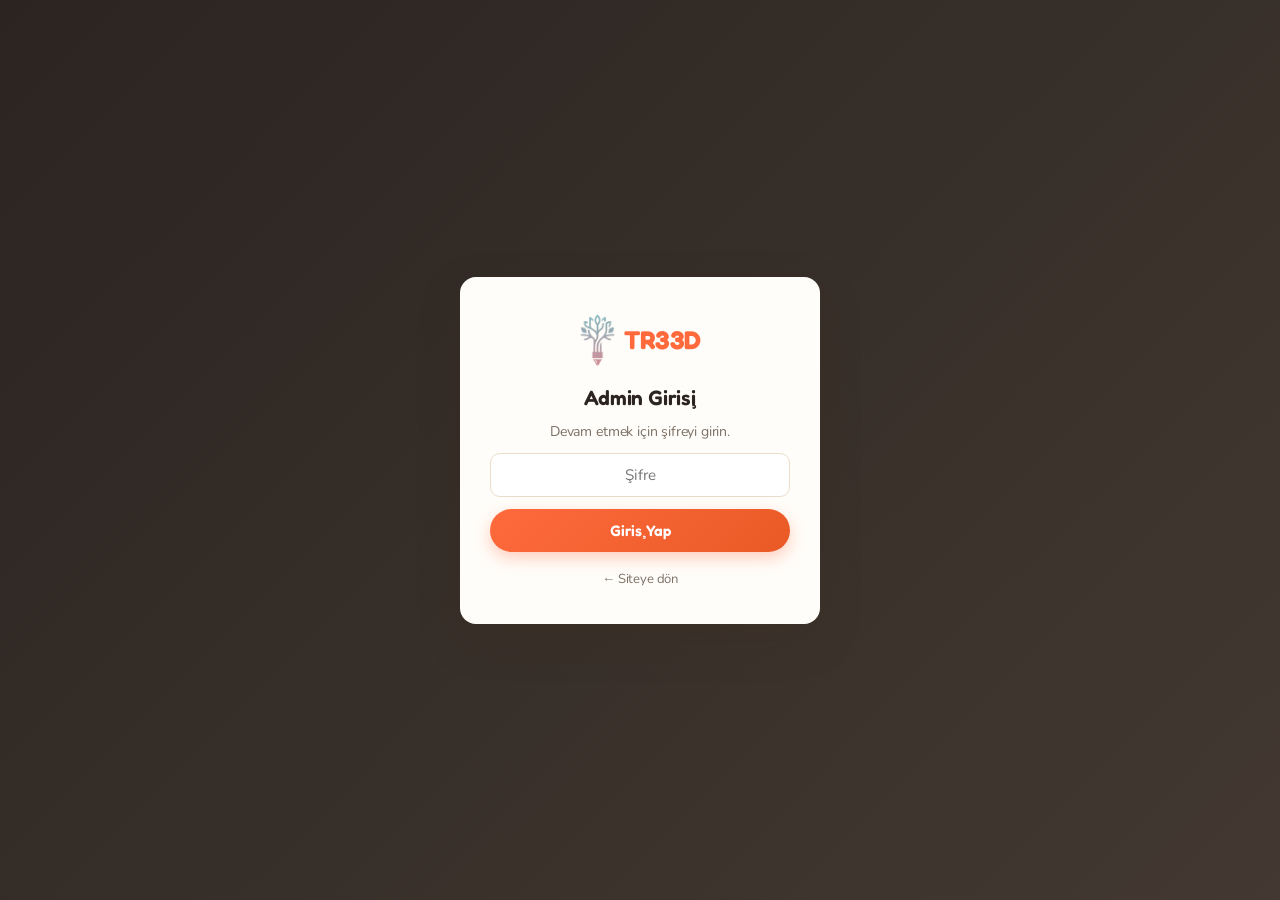
<file: admin.html>
<!doctype html>
<html lang="tr">
<head>
<meta charset="UTF-8" />
<meta name="viewport" content="width=device-width, initial-scale=1.0" />
<meta name="robots" content="noindex, nofollow" />
<title>TR33D — Admin</title>
<link rel="icon" href="assets/images/icons/favicon.svg" type="image/svg+xml" />
<link rel="preconnect" href="https://fonts.googleapis.com" />
<link rel="preconnect" href="https://fonts.gstatic.com" crossorigin />
<link href="https://fonts.googleapis.com/css2?family=Fredoka:wght@500;600;700&family=Nunito:wght@400;500;600;700;800&display=swap" rel="stylesheet" />
<link rel="stylesheet" href="css/style.css?v=14" />
<link rel="stylesheet" href="css/admin.css?v=14" />
</head>
<body class="admin-body">

<!-- ===== ŞİFRE EKRANI ===== -->
<div id="admin-gate" class="admin-gate">
  <form id="gate-form" class="admin-gate-card">
    <span class="logo admin-gate-logo"><img src="assets/images/logo-icon.png" class="logo-mark" alt="TR33D logosu" /><span class="logo-text">TR3<span>3D</span></span></span>
    <h1>Admin Girişi</h1>
    <p>Devam etmek için şifreyi girin.</p>
    <input type="password" id="gate-password" placeholder="Şifre" autocomplete="off" required />
    <button type="submit" class="btn btn-primary btn-block">Giriş Yap</button>
    <p class="admin-gate-error" id="gate-error" hidden>Şifre yanlış.</p>
    <a href="index.html" class="admin-gate-back">← Siteye dön</a>
  </form>
</div>

<!-- ===== ADMIN PANELİ ===== -->
<div id="admin-panel" class="admin-panel" hidden>
  <header class="admin-header">
    <span class="logo"><img src="assets/images/logo-icon.png" class="logo-mark" alt="TR33D logosu" /><span class="logo-text">TR3<span>3D</span></span></span>
    <span class="admin-badge">Admin Panel</span>
    <a href="index.html" class="btn btn-outline admin-header-link" target="_blank" rel="noopener">Siteyi Görüntüle</a>
  </header>

  <main class="admin-main">

    <section class="admin-card" id="token-section">
      <h2>GitHub Bağlantısı</h2>
      <p class="admin-hint">
        Bu panelden yapılan ürün ekleme/silme işlemleri doğrudan <strong>HalilALPAK/Mesh_3D</strong> deposuna
        yazılır ve site birkaç dakika içinde otomatik güncellenir. Bunun için "Contents: Read and write"
        izni verilmiş bir GitHub erişim anahtarı (Personal Access Token) gerekir. Anahtarınız yalnızca bu
        tarayıcıda (localStorage) saklanır; bizim sunucumuza değil, doğrudan GitHub'a gönderilir. Anahtarı
        kimseyle paylaşmayın ve ortak/paylaşımlı bir bilgisayardaysanız işiniz bitince "Kaldır"a basın.
      </p>
      <form id="token-form" class="admin-token-form">
        <input type="password" id="token-input" placeholder="GitHub erişim anahtarı (ghp_... veya github_pat_...)" autocomplete="off" />
        <button type="submit" class="btn btn-primary">Kaydet</button>
        <button type="button" id="token-clear-btn" class="btn btn-outline">Kaldır</button>
      </form>
      <p class="admin-token-status" id="token-status"></p>
    </section>

    <section class="admin-card">
      <h2 id="form-heading">Yeni Ürün Ekle</h2>
      <form id="add-product-form" class="admin-form">
        <div class="admin-form-row" id="existing-photos-row" hidden>
          <label>Mevcut Görseller</label>
          <div id="existing-photos" class="admin-existing-photos"></div>
          <span class="admin-field-hint">Kaldırmak istediğiniz görselin üzerindeki ✕'e basın. Kaydedince silinir.</span>
        </div>
        <div class="admin-form-row">
          <label for="p-images" id="p-images-label">Ürün Görseli</label>
          <input type="file" id="p-images" accept="image/*" multiple />
          <span class="admin-field-hint" id="p-images-hint">Birden fazla fotoğraf seçebilirsiniz (ilk seçilen kapak fotoğrafı olur).</span>
        </div>
        <div class="admin-form-row">
          <label for="p-name">Ürün Adı</label>
          <input type="text" id="p-name" required />
        </div>
        <div class="admin-form-row">
          <label for="p-category">Kategori</label>
          <select id="p-category" required></select>
        </div>
        <div class="admin-form-row">
          <label for="p-desc">Açıklama</label>
          <textarea id="p-desc" rows="3" required></textarea>
        </div>
        <div class="admin-form-row">
          <label>Adete Göre Fiyat</label>
          <div id="tiers-container" class="admin-tiers"></div>
          <button type="button" id="add-tier-btn" class="btn btn-outline btn-sm">+ Kademe Ekle</button>
        </div>
        <div class="admin-form-row">
          <label>Görünürlük</label>
          <div class="admin-radio-group">
            <label class="admin-radio"><input type="radio" name="visibility" value="featured" /> Öne Çıkar</label>
            <label class="admin-radio"><input type="radio" name="visibility" value="hero" /> En Öne Çıkar</label>
          </div>
          <span class="admin-field-hint">"En Öne Çıkar" seçilirse bu ürün ana sayfanın en üstünde büyük gösterilir (önceki büyük ürünün yerini alır). Hiçbiri seçilmezse ürün yalnızca kendi kategorisinde listelenir.</span>
        </div>
        <button type="submit" class="btn btn-primary btn-block" id="upload-btn">Yükle</button>
        <button type="button" class="btn btn-outline btn-block" id="cancel-edit-btn" hidden>Düzenlemeyi İptal Et</button>
        <p class="admin-status" id="add-status"></p>
      </form>
    </section>

    <section class="admin-card">
      <h2>Mevcut Ürünler</h2>
      <div id="product-list" class="admin-product-list">
        <p class="admin-hint">GitHub anahtarını kaydedince ürünler burada listelenir.</p>
      </div>
    </section>

  </main>
</div>

<script type="module" src="js/admin.js?v=14"></script>
</body>
</html>
</file>
<file: css/style.css>
/* TR33D - stil dosyası */

:root {
  --navy: #2b2420;
  --navy-light: #4a3f37;
  --accent: #ff6a3d;
  --accent-dark: #e2551f;
  --accent-soft: #fff1ea;
  --success: #2f9e5b;
  --success-dark: #227a45;
  --success-soft: #e7f8ee;
  --whatsapp: #25d366;
  --whatsapp-dark: #1ebc59;
  --bg: #faf6ef;
  --bg-alt: #f2e9db;
  --card-bg: #fffdf9;
  --text: #2b2420;
  --text-muted: #7d7166;
  --border: #e9ddc9;
  --border-soft: #f1e7d6;
  --radius: 16px;
  --shadow: 0 2px 12px rgba(60, 42, 24, 0.08);
  --shadow-lg: 0 16px 44px rgba(60, 42, 24, 0.18);
  --star: #f5a623;
  --font-heading: "Fredoka", "Segoe UI", "Trebuchet MS", Arial, sans-serif;
  --font-body: "Nunito", "Segoe UI", "Trebuchet MS", Arial, sans-serif;
  --ease-bounce: cubic-bezier(0.34, 1.56, 0.64, 1);
}

* { box-sizing: border-box; }

html { scroll-behavior: smooth; }

body {
  margin: 0;
  font-family: var(--font-body);
  background: linear-gradient(180deg, #fffaf2 0%, var(--bg) 320px, var(--bg) 100%);
  color: var(--text);
  letter-spacing: -0.01em;
}

img { max-width: 100%; display: block; }

button { font-family: inherit; cursor: pointer; }

h1, h2, h3 {
  font-family: var(--font-heading);
  font-weight: 600;
  letter-spacing: -0.01em;
}

/* ===== İKONLAR (emoji yerine tek biçimli çizgi ikonlar, js/icons.js) ===== */
.icon-btn svg,
.search-icon svg,
.search-clear svg,
.cart-btn > svg,
.wa-icon svg,
.file-drop-icon svg,
.file-attach-hint svg,
.shipping-banner svg,
.whatsapp-float svg,
.media-arrow svg,
.file-thumb-icon svg,
.file-thumb-remove svg,
.free-shipping-hint svg,
.cat-icon {
  width: 1.2em;
  height: 1.2em;
  display: inline-block;
  vertical-align: -0.22em;
  flex-shrink: 0;
}
.search-icon svg, .search-clear svg { width: 18px; height: 18px; }
.cart-btn > svg { width: 20px; height: 20px; }
.icon-btn svg { width: 18px; height: 18px; }
.wa-icon svg { width: 1.15em; height: 1.15em; }
.file-drop-icon svg { width: 28px; height: 28px; }
.file-attach-hint svg { width: 16px; height: 16px; }
.shipping-banner svg { width: 16px; height: 16px; }
.whatsapp-float svg { width: 26px; height: 26px; }
.media-arrow svg { width: 16px; height: 16px; }
.file-thumb-icon svg { width: 28px; height: 28px; }
.file-thumb-remove svg { width: 12px; height: 12px; }
.free-shipping-hint svg { width: 15px; height: 15px; }
.cat-icon { width: 15px; height: 15px; margin-right: 6px; }

.btn {
  display: inline-flex;
  align-items: center;
  justify-content: center;
  gap: 8px;
  padding: 12px 22px;
  border-radius: 999px;
  border: none;
  font-family: var(--font-heading);
  font-size: 0.95rem;
  font-weight: 600;
  transition: transform 0.2s var(--ease-bounce), box-shadow 0.2s ease, background 0.15s ease;
}
.btn:active { transform: scale(0.96); }
.btn:disabled { opacity: 0.5; cursor: not-allowed; }

.btn-primary {
  background: linear-gradient(135deg, var(--accent) 0%, var(--accent-dark) 130%);
  color: #fff;
  box-shadow: 0 6px 16px rgba(255, 106, 61, 0.32);
}
.btn-primary:hover:not(:disabled) {
  box-shadow: 0 8px 20px rgba(255, 106, 61, 0.4);
  transform: translateY(-2px) scale(1.03);
}

.btn-outline { background: transparent; color: var(--navy); border: 2px solid var(--navy); }
.btn-outline:hover { background: var(--navy); color: #fff; }

.btn-secondary { background: var(--navy); color: #fff; }
.btn-secondary:hover { background: var(--navy-light); }

.btn-whatsapp { background: var(--whatsapp); color: #fff; }
.btn-whatsapp:hover:not(:disabled) { background: var(--whatsapp-dark); }

.btn-block { width: 100%; }

.wa-icon { font-size: 1.1em; }

.icon-btn {
  background: transparent;
  border: none;
  font-size: 1.3rem;
  line-height: 1;
  position: relative;
  color: var(--navy);
  width: 38px;
  height: 38px;
  padding: 0;
  border-radius: 50%;
  display: inline-flex;
  align-items: center;
  justify-content: center;
  flex-shrink: 0;
}
.icon-btn:hover { background: rgba(0,0,0,0.06); }

/* ===== HEADER ===== */
.site-header {
  position: sticky;
  top: 0;
  z-index: 40;
  background: radial-gradient(circle, rgba(255, 255, 255, 0.07) 1px, transparent 1.2px) 0 0/18px 18px,
    linear-gradient(135deg, var(--navy) 0%, var(--navy-light) 130%);
  color: #fff;
  box-shadow: var(--shadow);
}

.header-inner {
  max-width: 1240px;
  margin: 0 auto;
  display: flex;
  align-items: center;
  gap: 20px;
  padding: 14px 20px;
  flex-wrap: wrap;
}

.logo {
  display: inline-flex;
  align-items: center;
  gap: 8px;
  font-family: var(--font-heading);
  font-size: 1.6rem;
  font-weight: 700;
  color: #fff;
  text-decoration: none;
  letter-spacing: 0.2px;
  flex-shrink: 0;
}
.logo span { color: var(--accent); }
.logo-mark {
  height: 54px;
  width: auto;
  display: block;
  flex-shrink: 0;
}

.search-bar {
  flex: 1;
  min-width: 220px;
  position: relative;
  display: flex;
  align-items: center;
}
.search-bar input {
  width: 100%;
  padding: 11px 40px 11px 16px;
  border-radius: 999px;
  border: none;
  font-size: 0.95rem;
  outline: none;
}
.search-bar .search-icon {
  position: absolute;
  right: 14px;
  pointer-events: none;
  opacity: 0.6;
}
.search-clear {
  position: absolute;
  right: 38px;
  background: none;
  border: none;
  color: #888;
  font-size: 0.9rem;
  cursor: pointer;
}

.header-actions { display: flex; align-items: center; gap: 8px; flex-shrink: 0; }

.cart-btn { color: #fff; font-size: 1.5rem; }
.badge {
  position: absolute;
  top: -2px;
  right: -2px;
  background: var(--accent);
  color: #fff;
  font-size: 0.7rem;
  min-width: 18px;
  height: 18px;
  border-radius: 999px;
  display: none;
  align-items: center;
  justify-content: center;
  padding: 0 4px;
  font-weight: 700;
}

.category-nav {
  display: flex;
  gap: 8px;
  overflow-x: auto;
  padding: 0 20px 12px;
  max-width: 1240px;
  margin: 0 auto;
  scrollbar-width: thin;
}
.category-pill {
  background: var(--cat-color, rgba(255, 255, 255, 0.14));
  color: #fff;
  border: 1px solid rgba(255, 255, 255, 0.18);
  border-radius: 999px;
  padding: 7px 16px;
  font-family: var(--font-heading);
  font-size: 0.85rem;
  font-weight: 600;
  white-space: nowrap;
  flex-shrink: 0;
  display: inline-flex;
  align-items: center;
  box-shadow: 0 2px 8px rgba(0, 0, 0, 0.15);
  transition: transform 0.2s var(--ease-bounce), filter 0.15s ease, box-shadow 0.15s ease;
}
.category-pill .cat-icon { margin-right: 7px; }
.category-pill:hover {
  filter: brightness(1.12);
  transform: translateY(-2px) rotate(-1.5deg) scale(1.04);
  box-shadow: 0 6px 16px rgba(0, 0, 0, 0.25);
}

/* ===== KARGO BİLGİ ŞERİDİ ===== */
.shipping-banner {
  background: var(--success);
  color: #fff;
  text-align: center;
  font-size: 0.85rem;
  padding: 9px 16px;
  line-height: 1.4;
  display: flex;
  align-items: center;
  justify-content: center;
  gap: 8px;
  flex-wrap: wrap;
}
.shipping-banner strong { font-weight: 800; }

/* ===== KAMPANYA BANNERI ===== */
.campaign-banner {
  position: relative;
  min-height: 340px;
  display: flex;
  align-items: flex-end;
  background-image: linear-gradient(180deg, rgba(38, 28, 20, 0.25) 0%, rgba(38, 28, 20, 0.55) 55%, rgba(38, 28, 20, 0.88) 100%),
    url("../assets/images/campaign-transform.jpg");
  background-size: cover;
  background-position: center 22%;
  background-repeat: no-repeat;
}
.campaign-content {
  max-width: 640px;
  padding: 28px 20px 34px;
  margin: 0 auto;
  width: 100%;
  color: #fff;
  box-sizing: border-box;
}
.campaign-tag { background: var(--accent); }
.campaign-content h2 {
  font-size: 1.9rem;
  line-height: 1.25;
  margin: 12px 0 10px;
}
.campaign-content p {
  color: rgba(255, 255, 255, 0.88);
  line-height: 1.55;
  margin: 0 0 20px;
  max-width: 52ch;
}

/* ===== GÜVEN / ÖZELLİK ŞERİDİ ===== */
.trust-strip {
  max-width: 1240px;
  margin: 34px auto 0;
  padding: 0 20px;
  display: grid;
  grid-template-columns: repeat(4, 1fr);
  gap: 16px;
}
.trust-item {
  display: flex;
  align-items: flex-start;
  gap: 12px;
  background: var(--card-bg);
  border: 1px solid var(--border-soft);
  border-radius: 14px;
  padding: 16px;
  box-shadow: var(--shadow);
  transition: transform 0.2s var(--ease-bounce), box-shadow 0.2s ease;
}
.trust-item:hover { transform: translateY(-3px); box-shadow: var(--shadow-lg); }
.trust-icon {
  flex-shrink: 0;
  width: 40px;
  height: 40px;
  border-radius: 50%;
  background: var(--accent-soft);
  color: var(--accent-dark);
  display: flex;
  align-items: center;
  justify-content: center;
}
.trust-icon svg { width: 20px; height: 20px; }
.trust-item strong {
  display: block;
  font-family: var(--font-heading);
  font-size: 0.92rem;
  color: var(--navy);
  margin-bottom: 3px;
}
.trust-item span { font-size: 0.8rem; color: var(--text-muted); line-height: 1.4; }

@media (max-width: 860px) {
  .trust-strip { grid-template-columns: repeat(2, 1fr); }
}
@media (max-width: 520px) {
  .trust-strip { grid-template-columns: 1fr; gap: 10px; margin-top: 24px; }
  .trust-item { padding: 12px; }
}

/* ===== HERO ===== */
.hero {
  max-width: 1240px;
  margin: 30px auto;
  padding: 0 20px;
  display: grid;
  grid-template-columns: minmax(280px, 460px) 1fr;
  gap: 40px;
  align-items: center;
  position: relative;
}
.hero::before,
.hero::after {
  content: "";
  position: absolute;
  border-radius: 50%;
  z-index: -1;
  filter: blur(2px);
  pointer-events: none;
}
.hero::before {
  width: 320px;
  height: 320px;
  background: radial-gradient(circle, rgba(255, 106, 61, 0.16), transparent 70%);
  top: -50px;
  left: -40px;
}
.hero::after {
  width: 260px;
  height: 260px;
  background: radial-gradient(circle, rgba(79, 157, 105, 0.14), transparent 70%);
  bottom: -60px;
  right: 6%;
}

.hero-viewer {
  aspect-ratio: 1 / 1;
  background: radial-gradient(circle at 30% 30%, #fffdf8, #f0e6d6);
  border-radius: 24px;
  box-shadow: var(--shadow-lg);
  position: relative;
  overflow: hidden;
}
.hero-viewer-photo {
  position: absolute;
  inset: 0;
  width: 100%;
  height: 100%;
  object-fit: cover;
}

.hero-tag {
  display: inline-block;
  background: var(--accent);
  color: #fff;
  padding: 5px 14px;
  border-radius: 999px;
  font-family: var(--font-heading);
  font-size: 0.78rem;
  font-weight: 600;
  letter-spacing: 0.4px;
  text-transform: uppercase;
  margin-bottom: 12px;
}

.hero-info h1 { font-size: 2.3rem; margin: 0 0 12px; color: var(--navy); }
.hero-info p { color: var(--text-muted); line-height: 1.55; max-width: 46ch; }
.hero-price { font-size: 1.3rem; font-weight: 700; color: var(--accent-dark); margin: 14px 0 20px; }
.hero-actions { display: flex; gap: 12px; flex-wrap: wrap; }
.hero-hint { margin-top: 16px; font-size: 0.82rem; color: var(--text-muted); }

/* ===== MEDIA (3D <-> foto geçişli görüntüleyici) ===== */
.media { position: relative; }
.media-stage {
  aspect-ratio: 1 / 1;
  background: linear-gradient(160deg, #f5efe3, #e9dcc6);
  border-radius: var(--radius) var(--radius) 0 0;
  position: relative;
  overflow: hidden;
}
.hero-viewer .media-stage,
.hero-viewer { border-radius: 24px; }

.media-3d { position: absolute; inset: 0; }
.media-3d canvas { display: block; }
.media-3d.viewer-loading::after {
  content: "Model yükleniyor...";
  position: absolute;
  inset: 0;
  display: flex;
  align-items: center;
  justify-content: center;
  font-size: 0.8rem;
  color: var(--text-muted);
}
.media-3d.viewer-error::after {
  content: "Model yüklenemedi";
  position: absolute;
  inset: 0;
  display: flex;
  align-items: center;
  justify-content: center;
  font-size: 0.8rem;
  color: #b91c1c;
}

.media-photo {
  position: absolute;
  inset: 0;
  width: 100%;
  height: 100%;
  object-fit: cover;
  display: none;
  transition: transform 0.35s ease;
}
.product-card:hover .media-photo { transform: scale(1.06); }

/* 3D <-> fotoğraf geçişinde oynatılan "dönüşüm" efekti */
.media-stage.transforming {
  animation: media-pulse 0.7s ease;
}
.media-stage.transforming::after {
  content: "";
  position: absolute;
  inset: -10%;
  background: linear-gradient(100deg, transparent 35%, rgba(255, 255, 255, 0.9) 48%, rgba(255, 106, 61, 0.55) 52%, transparent 65%);
  transform: translateX(-130%);
  animation: media-sweep 0.7s ease;
  pointer-events: none;
  z-index: 4;
}
@keyframes media-sweep {
  to { transform: translateX(130%); }
}
@keyframes media-pulse {
  0% { transform: scale(1); }
  40% { transform: scale(1.015); }
  100% { transform: scale(1); }
}

.media-badge {
  position: absolute;
  top: 10px;
  left: 10px;
  background: var(--navy);
  color: #fff;
  font-size: 0.7rem;
  font-weight: 700;
  padding: 3px 9px;
  border-radius: 999px;
  letter-spacing: 0.5px;
  pointer-events: none;
}

.media-arrow {
  position: absolute;
  top: 50%;
  transform: translateY(-50%);
  background: rgba(255,255,255,0.85);
  border: none;
  width: 34px;
  height: 34px;
  border-radius: 50%;
  font-size: 1.3rem;
  line-height: 1;
  color: var(--navy);
  box-shadow: 0 2px 8px rgba(0,0,0,0.15);
  z-index: 5;
}
.media-arrow:hover { background: #fff; }
.media-arrow-left { left: 8px; }
.media-arrow-right { right: 8px; }

.media-dots {
  position: absolute;
  bottom: 8px;
  left: 50%;
  transform: translateX(-50%);
  display: flex;
  gap: 5px;
  z-index: 5;
}
.media-dot {
  width: 6px;
  height: 6px;
  border-radius: 50%;
  background: rgba(255,255,255,0.6);
  border: 1px solid rgba(0,0,0,0.15);
}
.media-dot.active { background: var(--accent); }

.media-large { max-width: 100%; }

/* ===== PRODUCT SECTIONS / GRID ===== */
.product-section {
  max-width: 1240px;
  margin: 0 auto;
  padding: 44px 20px 10px;
}
.product-section h2 {
  color: var(--navy);
  font-size: 1.55rem;
  margin-bottom: 22px;
  display: flex;
  align-items: center;
}
.product-section h2 .cat-icon {
  width: 20px;
  height: 20px;
  margin-right: 10px;
  flex-shrink: 0;
  color: #fff;
  background: var(--cat-color, var(--accent));
  border-radius: 10px;
  padding: 7px;
  box-sizing: content-box;
  transform: rotate(-4deg);
}

.product-grid {
  display: grid;
  grid-template-columns: repeat(auto-fill, minmax(190px, 1fr));
  gap: 16px;
}

.product-card {
  background: var(--card-bg);
  border-radius: var(--radius);
  border: 1px solid var(--border-soft);
  border-top: 4px solid var(--cat-color, var(--accent));
  box-shadow: var(--shadow);
  overflow: hidden;
  transition: transform 0.25s var(--ease-bounce), box-shadow 0.25s ease, border-color 0.15s ease;
  cursor: pointer;
}
.product-card:hover {
  transform: translateY(-6px) scale(1.015);
  box-shadow: var(--shadow-lg);
  border-color: transparent;
}

.product-card-info { padding: 12px 14px 16px; }
.product-card-info h3 {
  margin: 0 0 6px;
  font-size: 0.96rem;
  line-height: 1.3;
  color: var(--navy);
  display: -webkit-box;
  -webkit-line-clamp: 2;
  -webkit-box-orient: vertical;
  overflow: hidden;
}

.product-rating { display: flex; align-items: center; gap: 6px; font-size: 0.78rem; margin-bottom: 8px; }
.stars { color: var(--star); letter-spacing: 1px; }
.stars.small { font-size: 0.8rem; }
.rating-count, .reviews-count { color: var(--text-muted); }

.product-price { font-weight: 700; color: var(--accent-dark); margin-bottom: 12px; font-size: 0.92rem; }
.price-from { font-weight: 400; color: var(--text-muted); font-size: 0.72rem; }

.empty-state { color: var(--text-muted); font-size: 0.9rem; padding: 10px 0; }

/* ===== SEPET DRAWER ===== */
.overlay {
  position: fixed;
  inset: 0;
  background: rgba(43, 32, 24, 0.5);
  opacity: 0;
  pointer-events: none;
  transition: opacity 0.2s ease;
  z-index: 60;
}
.overlay.open { opacity: 1; pointer-events: auto; }

.cart-drawer {
  position: fixed;
  top: 0;
  right: 0;
  width: min(400px, 100vw);
  height: 100%;
  background: #fff;
  z-index: 70;
  display: flex;
  flex-direction: column;
  transform: translateX(100%);
  transition: transform 0.25s ease;
  box-shadow: -8px 0 30px rgba(0,0,0,0.15);
}
.cart-drawer.open { transform: translateX(0); }

.cart-drawer-head {
  display: flex;
  align-items: center;
  justify-content: space-between;
  padding: 18px 20px;
  border-bottom: 1px solid var(--border);
}
.cart-drawer-head h2 { margin: 0; font-size: 1.2rem; color: var(--navy); }

.cart-items { flex: 1; overflow-y: auto; padding: 10px 20px; }

.cart-item {
  display: grid;
  grid-template-columns: 56px 1fr auto;
  gap: 12px;
  padding: 12px 0;
  border-bottom: 1px solid var(--border);
  align-items: center;
}
.cart-item-photo { width: 56px; height: 56px; object-fit: cover; border-radius: 8px; }
.cart-item-name { font-weight: 600; font-size: 0.9rem; }
.cart-item-price { color: var(--text-muted); font-size: 0.8rem; margin: 2px 0 6px; }
.cart-item-qty { display: flex; align-items: center; gap: 8px; }
.qty-btn {
  width: 26px; height: 26px; border-radius: 50%;
  border: 1px solid var(--border); background: #fff; font-size: 1rem;
}
.qty-btn:hover { background: var(--bg); }
.cart-item-remove {
  background: none; border: none; color: #b91c1c; font-size: 0.75rem; text-decoration: underline;
  margin-left: 6px;
}
.cart-item-total { font-weight: 700; color: var(--navy); font-size: 0.9rem; }

.cart-drawer-foot { padding: 16px 20px 20px; border-top: 1px solid var(--border); }
.cart-total-row {
  display: flex; justify-content: space-between; align-items: center;
  margin-bottom: 10px; font-size: 0.92rem; color: var(--text-muted);
}
.cart-grand-total-row {
  font-size: 1.15rem;
  color: var(--navy);
  font-weight: 700;
  padding-top: 10px;
  margin-top: 4px;
  margin-bottom: 16px;
  border-top: 1px dashed var(--border);
}
.shipping-strike { text-decoration: line-through; color: var(--text-muted); font-size: 0.85em; }
.shipping-free { color: var(--success); font-weight: 700; }
.free-shipping-hint {
  background: var(--accent-soft);
  color: var(--accent-dark);
  border-radius: 10px;
  padding: 9px 12px;
  font-size: 0.8rem;
  font-weight: 600;
  text-align: center;
  margin: 0 0 14px;
  display: flex;
  align-items: center;
  justify-content: center;
  gap: 6px;
}
.free-shipping-hint-success {
  background: var(--success-soft);
  color: var(--success-dark);
}
#cart-empty { padding: 0 20px; }

/* ===== ÜRÜN DETAY MODAL ===== */
.product-modal {
  position: fixed;
  top: 50%;
  left: 50%;
  transform: translate(-50%, -48%);
  width: min(920px, 94vw);
  max-height: 90vh;
  overflow-y: auto;
  background: #fff;
  border-radius: 18px;
  z-index: 80;
  opacity: 0;
  pointer-events: none;
  transition: opacity 0.2s ease, transform 0.2s ease;
  box-shadow: var(--shadow-lg);
}
.product-modal.open { opacity: 1; pointer-events: auto; transform: translate(-50%, -50%); }

.product-modal-close {
  position: sticky;
  top: 10px;
  float: right;
  margin: 10px 10px 0 0;
  background: #fff;
  box-shadow: 0 2px 8px rgba(0,0,0,0.15);
  z-index: 5;
}

.product-modal-inner {
  display: grid;
  grid-template-columns: 1fr 1fr;
  gap: 0;
}
.product-modal-inner .media { grid-column: 1; }
.product-modal-inner .media .media-stage { border-radius: 18px 0 0 18px; }
.product-modal-info { grid-column: 2; padding: 26px 30px 30px; }
.product-modal-info h2 { margin: 0 0 8px; color: var(--navy); }
.product-description { color: var(--text-muted); line-height: 1.6; margin: 14px 0; }

.tier-list { margin: 14px 0; border: 1px solid var(--border); border-radius: 10px; overflow: hidden; }
.tier-row { display: flex; justify-content: space-between; padding: 8px 14px; font-size: 0.86rem; }
.tier-row + .tier-row { border-top: 1px solid var(--border); }
.tier-row.active { background: var(--accent-soft); color: var(--accent-dark); font-weight: 700; }

.qty-selector { display: flex; align-items: center; gap: 14px; margin: 16px 0; }
.qty-selector label { font-weight: 600; font-size: 0.9rem; }
.qty-controls { display: flex; align-items: center; gap: 8px; }
.qty-controls input {
  width: 56px; text-align: center; padding: 6px 4px; border-radius: 8px; border: 1px solid var(--border);
}

.modal-total-row {
  display: flex; justify-content: space-between; align-items: center;
  font-size: 1.05rem; color: var(--navy); margin: 10px 0 16px;
}

.divider { border: none; border-top: 1px solid var(--border); margin: 22px 0 14px; }

/* ---- yorumlar ---- */
.reviews-summary { display: flex; align-items: center; gap: 8px; margin-bottom: 14px; font-size: 0.95rem; }
.reviews-avg { font-weight: 700; color: var(--navy); }

.review-form { display: flex; flex-direction: column; gap: 10px; margin-bottom: 20px; background: var(--bg); padding: 14px; border-radius: 10px; }
.review-form-row { display: flex; flex-direction: column; gap: 4px; }
.review-form-row label { font-size: 0.82rem; font-weight: 600; color: var(--text-muted); }
.review-form-row input, .review-form-row textarea {
  padding: 9px 12px; border-radius: 8px; border: 1px solid var(--border); font-family: inherit; font-size: 0.9rem;
  resize: vertical;
}
.star-input { display: flex; gap: 4px; font-size: 1.4rem; cursor: pointer; }
.star-choice { color: #d1d5db; }
.star-choice.active { color: var(--star); }

.review-item { padding: 12px 0; border-bottom: 1px solid var(--border); }
.review-item-head { display: flex; align-items: center; gap: 10px; font-size: 0.85rem; margin-bottom: 4px; }
.review-date { color: var(--text-muted); margin-left: auto; font-size: 0.78rem; }
.review-item p { margin: 0; color: var(--text); font-size: 0.9rem; line-height: 1.5; }
.review-empty { color: var(--text-muted); font-size: 0.88rem; }

/* ===== FOTOĞRAF -> 3D MODEL DÖNÜŞÜM ÖRNEĞİ ===== */
.transform-demo {
  max-width: 1240px;
  margin: 50px auto 0;
  padding: 0 20px;
}
.transform-demo-inner { text-align: center; }
.transform-demo-inner h2 {
  color: var(--navy);
  font-size: 1.6rem;
  margin-bottom: 8px;
}
.transform-demo-inner > p {
  color: var(--text-muted);
  max-width: 56ch;
  margin: 0 auto 30px;
}

.transform-demo-row {
  display: flex;
  align-items: center;
  justify-content: center;
  gap: 24px;
  flex-wrap: wrap;
}

.transform-demo-photo,
.transform-demo-viewer-wrap {
  position: relative;
  width: min(320px, 42vw);
  min-width: 220px;
}

.transform-demo-photo img {
  width: 100%;
  aspect-ratio: 1 / 1;
  object-fit: cover;
  border-radius: var(--radius);
  box-shadow: var(--shadow-lg);
}

.transform-demo-viewer {
  width: 100%;
  aspect-ratio: 1 / 1;
  border-radius: var(--radius);
  background: linear-gradient(160deg, #f5efe3, #e9dcc6);
  box-shadow: var(--shadow-lg);
  position: relative;
  overflow: hidden;
  z-index: 1;
}
.transform-demo-plate {
  position: absolute;
  left: 50%;
  bottom: -14px;
  transform: translateX(-50%);
  width: 78%;
  height: 22px;
  border-radius: 50%;
  background: radial-gradient(ellipse at center, rgba(43, 32, 24, 0.22) 0%, rgba(43, 32, 24, 0) 72%);
  z-index: 0;
}

.transform-demo-label {
  display: block;
  margin-top: 14px;
  font-size: 0.82rem;
  font-weight: 600;
  color: var(--text-muted);
}

.transform-demo-arrow {
  color: var(--accent);
  width: 52px;
  flex-shrink: 0;
}
.transform-demo-arrow svg { width: 100%; height: auto; display: block; }

@media (max-width: 700px) {
  .transform-demo-row { flex-direction: column; }
  .transform-demo-photo,
  .transform-demo-viewer-wrap { width: min(320px, 78vw); }
  .transform-demo-arrow { width: 32px; transform: rotate(90deg); }
}

/* ===== ÖZEL MODEL / GÖRSEL YÜKLEME ===== */
.custom-order-section {
  background: var(--navy);
  margin-top: 50px;
  padding: 50px 20px;
}
.custom-order-inner { max-width: 720px; margin: 0 auto; color: #fff; }
.custom-order-inner h2 { font-size: 1.6rem; margin-bottom: 10px; }
.custom-order-inner p { color: #d9cdbe; line-height: 1.6; margin-bottom: 26px; }

.custom-order-form { display: flex; flex-direction: column; gap: 16px; }

.file-drop {
  border: 2px dashed rgba(255,255,255,0.35);
  border-radius: 14px;
  padding: 30px 20px;
  text-align: center;
  cursor: pointer;
  display: flex;
  flex-direction: column;
  align-items: center;
  gap: 6px;
  transition: border-color 0.15s ease, background 0.15s ease;
}
.file-drop:hover, .file-drop.dragover { border-color: var(--accent); background: rgba(255,106,61,0.08); }
.file-drop-icon { font-size: 1.8rem; }
.file-drop-text { font-weight: 600; }
.file-drop-sub { font-size: 0.78rem; color: #ab9c8a; }

.file-preview { display: flex; flex-wrap: wrap; gap: 14px; }
.file-attach-hint {
  background: rgba(255, 106, 61, 0.14);
  border: 1px solid rgba(255, 106, 61, 0.4);
  color: #ffd7c7;
  border-radius: 10px;
  padding: 10px 14px;
  font-size: 0.82rem;
  line-height: 1.5;
  margin: 0;
}
.file-thumb { width: 96px; display: flex; flex-direction: column; align-items: center; gap: 6px; }
.file-thumb-box {
  position: relative;
  width: 96px;
  height: 96px;
  border-radius: 12px;
  overflow: hidden;
  background: rgba(255, 255, 255, 0.08);
  display: flex;
  align-items: center;
  justify-content: center;
  flex-direction: column;
  gap: 4px;
  border: 1px solid rgba(255, 255, 255, 0.12);
}
.file-thumb-box img { width: 100%; height: 100%; object-fit: cover; display: block; }
.file-thumb-icon { font-size: 1.8rem; }
.file-thumb-ext { font-size: 0.7rem; font-weight: 700; letter-spacing: 0.5px; color: #d9cdbe; }
.file-thumb-remove {
  position: absolute;
  top: 4px;
  right: 4px;
  width: 22px;
  height: 22px;
  border-radius: 50%;
  border: none;
  background: rgba(43, 32, 24, 0.75);
  color: #fff;
  font-size: 0.7rem;
  display: flex;
  align-items: center;
  justify-content: center;
  line-height: 1;
}
.file-thumb-remove:hover { background: var(--accent-dark); }
.file-thumb-name {
  font-size: 0.72rem;
  color: #d9cdbe;
  max-width: 96px;
  overflow: hidden;
  text-overflow: ellipsis;
  white-space: nowrap;
}

.custom-order-form textarea {
  min-height: 90px;
  padding: 12px 14px;
  border-radius: 10px;
  border: none;
  font-family: inherit;
  font-size: 0.92rem;
  resize: vertical;
}

/* ===== WHATSAPP FLOATING BUTTON ===== */
.whatsapp-float {
  position: fixed;
  bottom: 24px;
  right: 24px;
  width: 58px;
  height: 58px;
  border-radius: 50%;
  background: var(--whatsapp);
  color: #fff;
  display: flex;
  align-items: center;
  justify-content: center;
  font-size: 1.8rem;
  text-decoration: none;
  box-shadow: 0 6px 20px rgba(37, 211, 102, 0.5);
  z-index: 50;
  animation: wa-pulse 2.4s infinite;
}
@keyframes wa-pulse {
  0% { box-shadow: 0 0 0 0 rgba(37, 211, 102, 0.55); }
  70% { box-shadow: 0 0 0 14px rgba(37, 211, 102, 0); }
  100% { box-shadow: 0 0 0 0 rgba(37, 211, 102, 0); }
}

/* ===== FOOTER ===== */
.site-footer {
  background: var(--navy-light);
  color: #d9cdbe;
  padding: 44px 20px 0;
}
.footer-inner {
  max-width: 1240px;
  margin: 0 auto;
  display: grid;
  grid-template-columns: 1.6fr 1fr 1fr;
  gap: 30px;
  padding-bottom: 30px;
}
.footer-col h3 {
  font-family: var(--font-heading);
  color: #fff;
  font-size: 0.95rem;
  margin: 0 0 12px;
}
.footer-col a {
  display: block;
  color: #d9cdbe;
  text-decoration: none;
  font-size: 0.86rem;
  padding: 5px 0;
  transition: color 0.15s ease;
}
.footer-col a:hover { color: var(--accent); }
.footer-col a .wa-icon { margin-right: 6px; color: var(--whatsapp); }
.footer-brand .logo { pointer-events: none; margin-bottom: 10px; display: inline-flex; }
.footer-brand p { font-size: 0.85rem; line-height: 1.6; max-width: 40ch; margin: 0; color: #c3b6a5; }
.footer-bottom {
  border-top: 1px solid rgba(255, 255, 255, 0.12);
  text-align: center;
  padding: 16px 20px 26px;
  font-size: 0.78rem;
  color: #b3a593;
}
.footer-bottom p { margin: 0; }

@media (max-width: 700px) {
  .footer-inner { grid-template-columns: 1fr 1fr; }
  .footer-brand { grid-column: 1 / -1; }
}

/* ===== RESPONSIVE ===== */
@media (max-width: 860px) {
  .hero { grid-template-columns: 1fr; }
  .product-modal-inner { grid-template-columns: 1fr; }
  .product-modal-inner .media .media-stage { border-radius: 18px 18px 0 0; }
  .product-modal-info { grid-column: 1; }
}

@media (max-width: 640px) {
  /* Dar ekranlarda arama çubuğu logo+sepet ile aynı satıra sığmadığında
     sepet ikonu rastgele alt satıra kayıyordu; bunun yerine düzenli olarak
     1. satır: logo + sepet, 2. satır: tam genişlik arama çubuğu şeklinde diziyoruz. */
  .header-inner { flex-wrap: wrap; }
  .logo { order: 1; }
  .header-actions { order: 2; margin-left: auto; }
  .search-bar { order: 3; flex-basis: 100%; min-width: 0; }

  .campaign-banner {
    min-height: 0;
    aspect-ratio: 16 / 10;
  }
  .campaign-content { padding: 18px 16px 20px; }
  .campaign-content h2 { font-size: 1.3rem; }
  .campaign-content p { font-size: 0.88rem; }

  /* Tek sütun yerine aynı anda 2 ürün görünsün diye dar ekranlarda ızgarayı
     sabit 2 sütuna zorluyoruz, kart içi boşluk/yazı boyutlarını da sıkılaştırıyoruz. */
  .product-grid { grid-template-columns: repeat(2, 1fr); gap: 10px; }
  .product-section { padding: 22px 14px 6px; }
  .product-card-info { padding: 10px 10px 12px; }
  .product-card-info h3 { font-size: 0.86rem; }
  .product-price { font-size: 0.84rem; margin-bottom: 8px; }
  .product-rating { font-size: 0.72rem; margin-bottom: 6px; }
  .product-card .btn { padding: 9px 10px; font-size: 0.82rem; }
}

@media (max-width: 520px) {
  .header-inner { gap: 10px; }
  .logo { font-size: 1.25rem; }
  .logo-mark { height: 40px; }
  .hero-info h1 { font-size: 1.6rem; }
  .whatsapp-float { bottom: 16px; right: 16px; width: 52px; height: 52px; font-size: 1.5rem; }
  .shipping-banner { font-size: 0.76rem; padding: 8px 12px; }
}
</file>
<file: css/admin.css>
/* TR33D - admin paneli stilleri (css/style.css değişkenlerini kullanır) */

.admin-body {
  min-height: 100vh;
}

.admin-gate[hidden],
.admin-panel[hidden] {
  display: none !important;
}

/* ===== ŞİFRE EKRANI ===== */
.admin-gate {
  min-height: 100vh;
  display: flex;
  align-items: center;
  justify-content: center;
  padding: 20px;
  background: linear-gradient(135deg, var(--navy) 0%, var(--navy-light) 130%);
}
.admin-gate-card {
  background: var(--card-bg);
  border-radius: var(--radius);
  box-shadow: var(--shadow-lg);
  padding: 36px 30px;
  width: min(360px, 100%);
  text-align: center;
  display: flex;
  flex-direction: column;
  gap: 12px;
}
.admin-gate-logo { justify-content: center; color: var(--navy); margin-bottom: 6px; }
.admin-gate-logo span { color: var(--accent); }
.admin-gate-card h1 { font-size: 1.3rem; margin: 0; color: var(--navy); }
.admin-gate-card p { margin: 0; color: var(--text-muted); font-size: 0.88rem; }
.admin-gate-card input {
  padding: 11px 14px;
  border-radius: 10px;
  border: 1px solid var(--border);
  font-size: 0.95rem;
  font-family: inherit;
  text-align: center;
}
.admin-gate-error { color: #c23b3b; font-size: 0.82rem; margin: 0; }
.admin-gate-back { color: var(--text-muted); font-size: 0.82rem; text-decoration: none; margin-top: 6px; }
.admin-gate-back:hover { color: var(--accent); }

/* ===== ÜST BAR ===== */
.admin-header {
  display: flex;
  align-items: center;
  gap: 14px;
  padding: 16px 24px;
  background: linear-gradient(135deg, var(--navy) 0%, var(--navy-light) 130%);
  color: #fff;
}
.admin-badge {
  background: var(--accent);
  color: #fff;
  font-family: var(--font-heading);
  font-size: 0.72rem;
  font-weight: 600;
  padding: 4px 10px;
  border-radius: 999px;
  letter-spacing: 0.3px;
}
.admin-header-link { margin-left: auto; border-color: rgba(255, 255, 255, 0.4); color: #fff; }
.admin-header-link:hover { background: rgba(255, 255, 255, 0.12); color: #fff; }

/* ===== ANA İÇERİK ===== */
.admin-main {
  max-width: 760px;
  margin: 0 auto;
  padding: 28px 20px 60px;
  display: flex;
  flex-direction: column;
  gap: 22px;
}
.admin-card {
  background: var(--card-bg);
  border: 1px solid var(--border-soft);
  border-radius: var(--radius);
  box-shadow: var(--shadow);
  padding: 22px 24px 26px;
}
.admin-card h2 {
  margin: 0 0 14px;
  font-size: 1.15rem;
  color: var(--navy);
}
.admin-hint { color: var(--text-muted); font-size: 0.85rem; line-height: 1.55; margin: 0 0 12px; }
.admin-field-hint { color: var(--text-muted); font-size: 0.76rem; margin-top: 4px; display: block; }

/* ===== TOKEN FORMU ===== */
.admin-token-form { display: flex; gap: 10px; flex-wrap: wrap; }
.admin-token-form input {
  flex: 1;
  min-width: 220px;
  padding: 10px 14px;
  border-radius: 10px;
  border: 1px solid var(--border);
  font-family: inherit;
  font-size: 0.9rem;
}
.admin-token-status { margin: 10px 0 0; font-size: 0.82rem; color: var(--text-muted); }

/* ===== ÜRÜN EKLEME FORMU ===== */
.admin-form { display: flex; flex-direction: column; gap: 16px; }
.admin-form-row { display: flex; flex-direction: column; gap: 6px; }
.admin-form-row label { font-weight: 600; font-size: 0.88rem; color: var(--navy); }
.admin-form-row input[type="text"],
.admin-form-row input[type="file"],
.admin-form-row select,
.admin-form-row textarea {
  padding: 10px 14px;
  border-radius: 10px;
  border: 1px solid var(--border);
  font-family: inherit;
  font-size: 0.9rem;
  resize: vertical;
}

.admin-tiers { display: flex; flex-direction: column; gap: 8px; margin-bottom: 8px; }
.admin-tier-row { display: grid; grid-template-columns: 1fr 1fr auto; gap: 8px; align-items: center; }
.admin-tier-row input {
  padding: 9px 12px;
  border-radius: 8px;
  border: 1px solid var(--border);
  font-family: inherit;
  font-size: 0.88rem;
}
.tier-remove-btn { width: 34px; height: 34px; padding: 0; border-radius: 50%; }

.admin-radio-group { display: flex; flex-direction: column; gap: 8px; }
.admin-radio { display: flex; align-items: center; gap: 8px; font-weight: 400; font-size: 0.9rem; color: var(--text); cursor: pointer; }
.admin-radio input { width: 16px; height: 16px; accent-color: var(--accent); }

.btn-sm { padding: 7px 14px; font-size: 0.82rem; align-self: flex-start; }

.admin-status { margin: 4px 0 0; font-size: 0.85rem; color: var(--success-dark); min-height: 1.2em; }
.admin-status-error { color: #c23b3b; }

/* ===== ÜRÜN LİSTESİ ===== */
.admin-product-list { display: flex; flex-direction: column; gap: 10px; }
.admin-product-row {
  display: grid;
  grid-template-columns: 52px 1fr auto;
  gap: 12px;
  align-items: center;
  padding: 10px;
  border: 1px solid var(--border-soft);
  border-radius: 12px;
}
.admin-thumb { width: 52px; height: 52px; border-radius: 8px; object-fit: cover; background: var(--bg-alt); }
.admin-thumb-empty { display: block; }
.admin-row-info { display: flex; flex-direction: column; gap: 2px; overflow: hidden; }
.admin-row-info strong { font-size: 0.9rem; color: var(--navy); white-space: nowrap; overflow: hidden; text-overflow: ellipsis; }
.admin-row-info span { font-size: 0.78rem; color: var(--text-muted); }
.admin-row-actions { display: flex; gap: 8px; flex-shrink: 0; }
.admin-edit-btn { color: var(--navy); }
.admin-edit-btn:hover { background: var(--navy); color: #fff; }
.admin-delete-btn { color: #c23b3b; border-color: #c23b3b; }
.admin-delete-btn:hover { background: #c23b3b; color: #fff; }
.admin-delete-btn:disabled, .admin-edit-btn:disabled { opacity: 0.5; }

/* ===== DÜZENLEME MODUNDA MEVCUT GÖRSELLER ===== */
.admin-existing-photos { display: flex; flex-wrap: wrap; gap: 10px; }
.admin-existing-thumb { position: relative; width: 64px; height: 64px; }
.admin-existing-thumb img { width: 100%; height: 100%; object-fit: cover; border-radius: 8px; display: block; }
.admin-existing-thumb-remove {
  position: absolute;
  top: -6px;
  right: -6px;
  width: 20px;
  height: 20px;
  border-radius: 50%;
  border: none;
  background: #c23b3b;
  color: #fff;
  font-size: 0.65rem;
  line-height: 1;
  cursor: pointer;
  display: flex;
  align-items: center;
  justify-content: center;
}
.admin-existing-thumb-remove:hover { background: #a52f2f; }

@media (max-width: 560px) {
  .admin-header { flex-wrap: wrap; }
  .admin-product-row { grid-template-columns: 44px 1fr auto; }
  .admin-row-actions { flex-direction: column; gap: 6px; }
  .admin-row-actions .btn { padding: 6px 10px; font-size: 0.76rem; }
  .admin-header-link { margin-left: 0; }
  .admin-tier-row { grid-template-columns: 1fr 1fr auto; }
}
</file>
